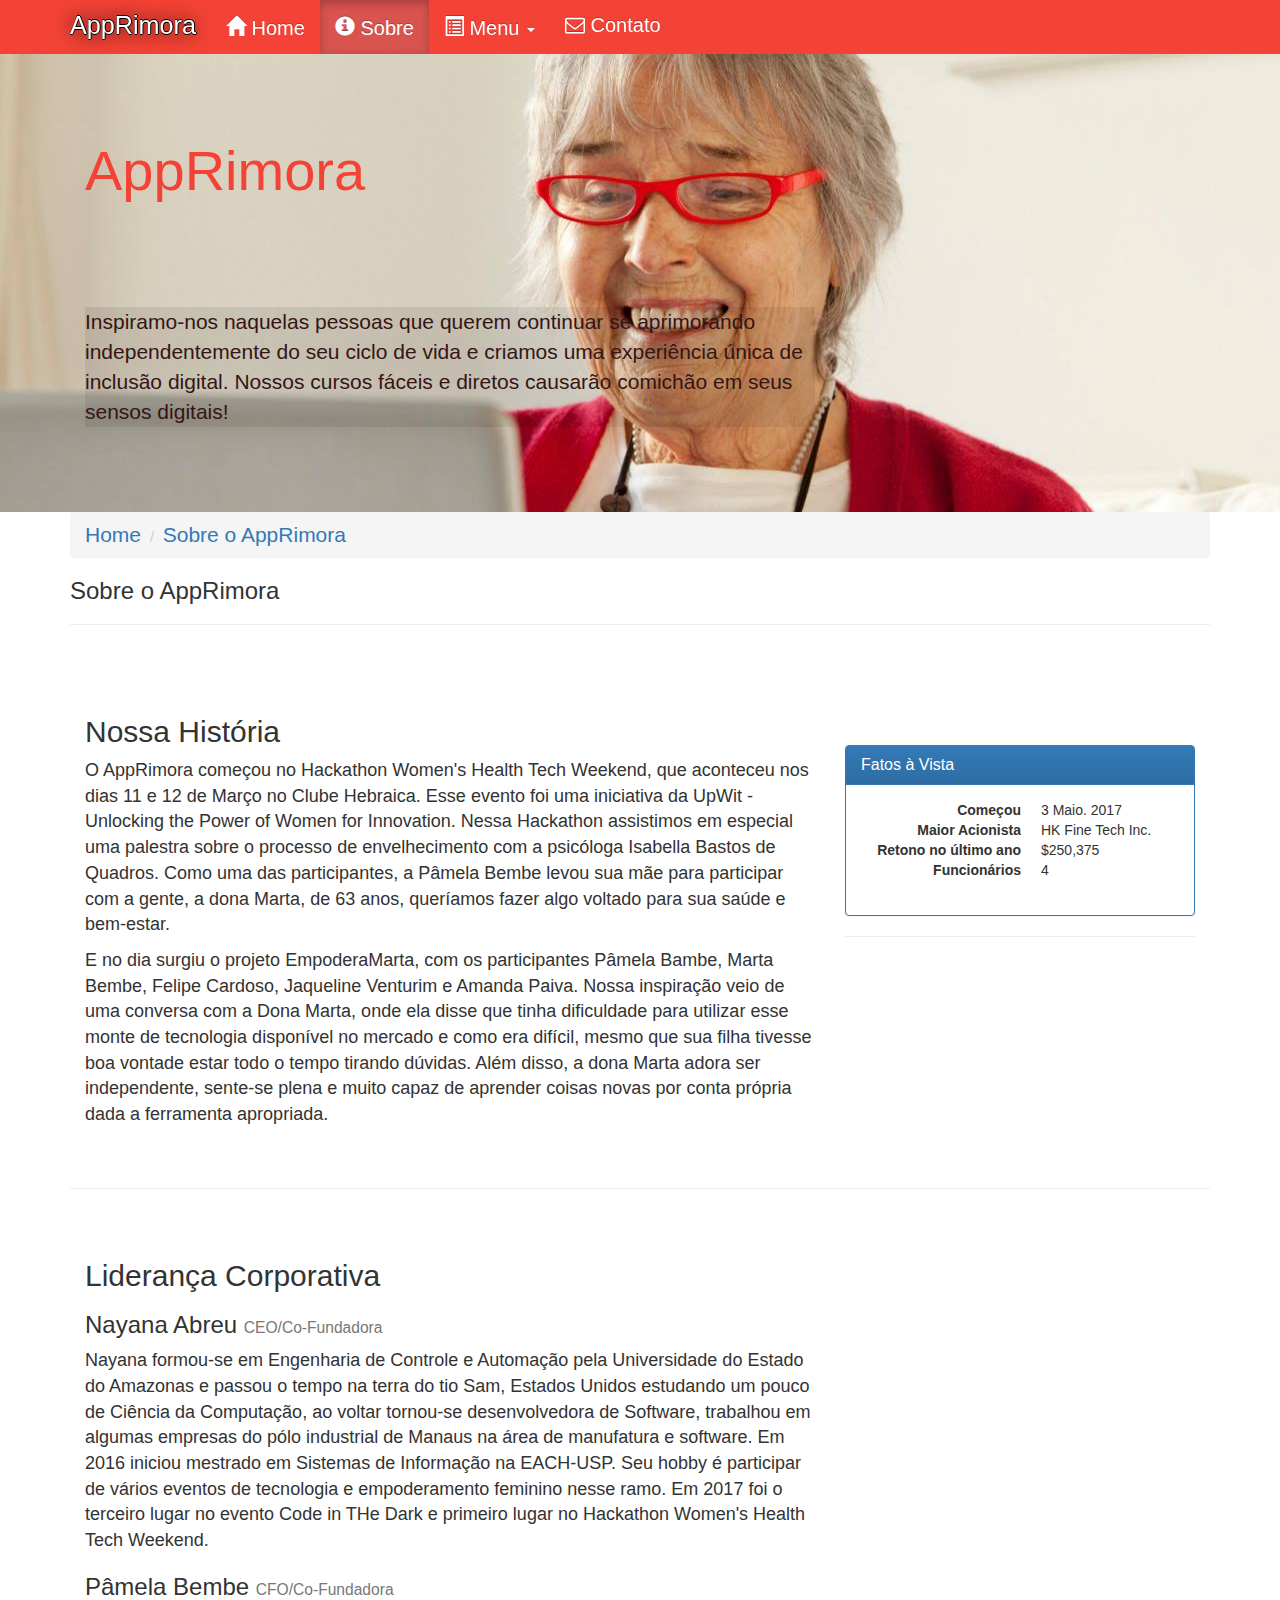
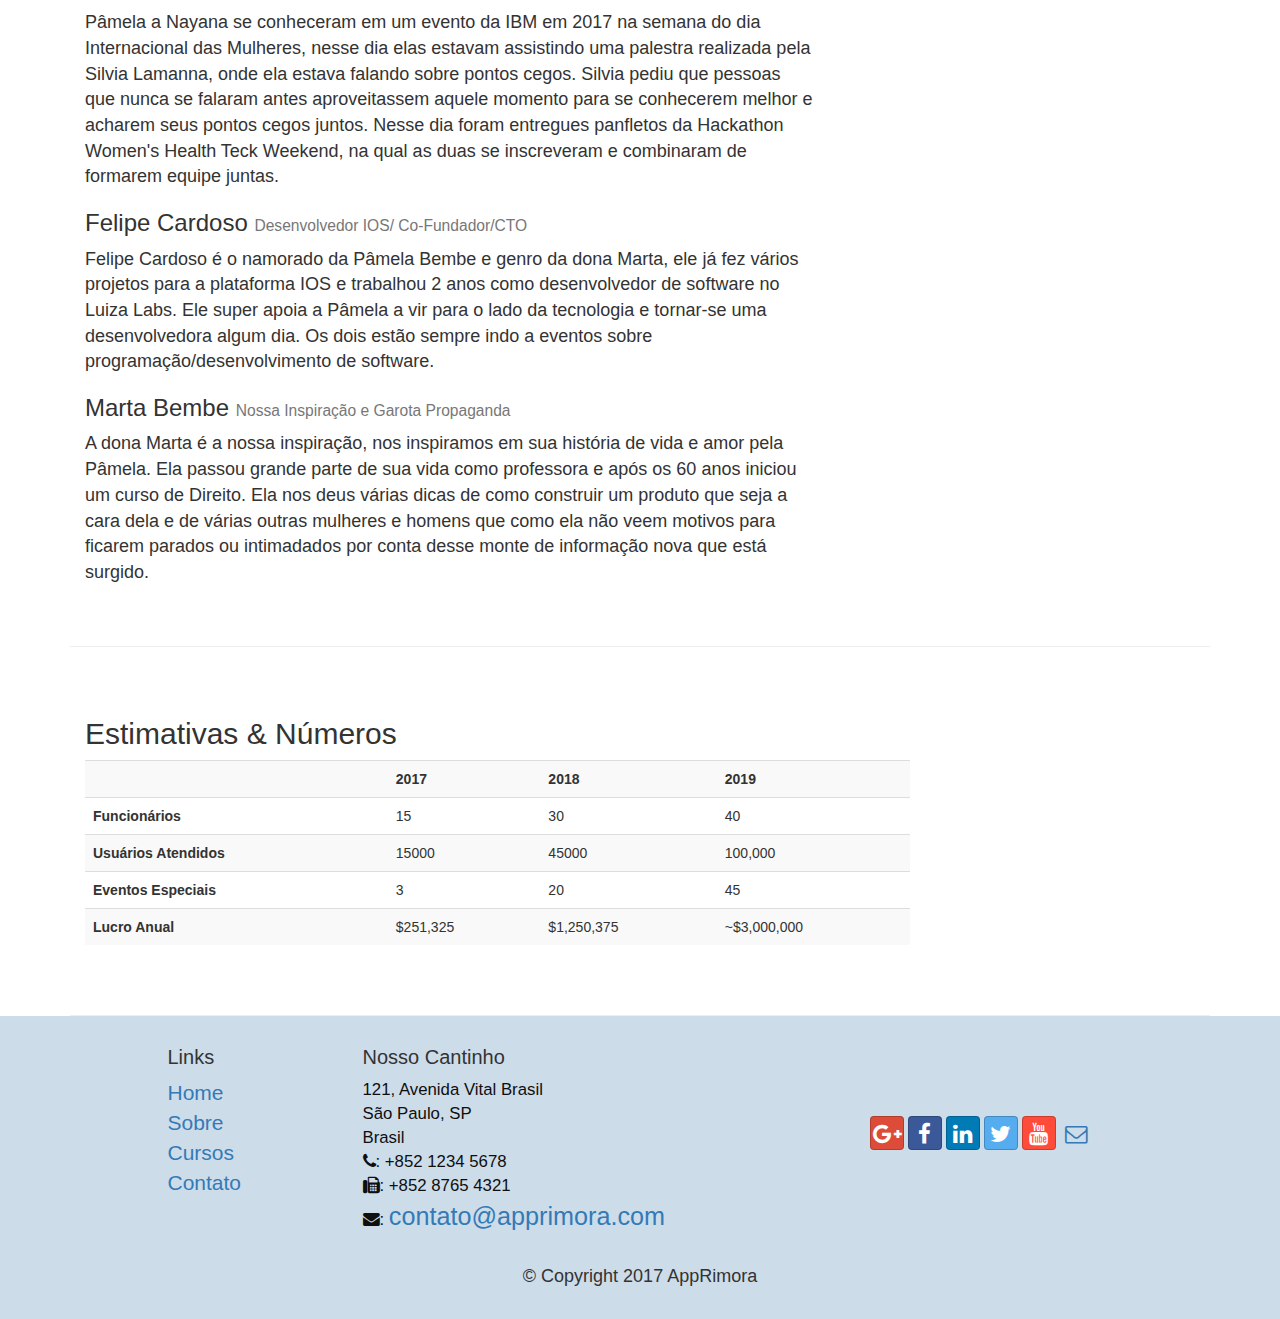
<file: aboutUs.html>
<!DOCTYPE html>
<html lang="en">

<head>
     <meta charset="utf-8">
    <meta http-equiv="X-UA-Compatible" content="IE=edge">
    <meta name="viewport" content="width=device-width, initial-scale=1">
    <!-- The above 3 meta tags *must* come first in the head; any other head 
         content must come *after* these tags -->
    <title>AppRimora: Sobre Nós</title>
        <!-- Bootstrap -->
    <link href="css/bootstrap.min.css" rel="stylesheet">
    <link href="css/bootstrap-theme.min.css" rel="stylesheet">
    <link href="css/font-awesome.min.css" rel="stylesheet">
    <link href="css/bootstrap-social.css" rel="stylesheet">
    <link href="css/mystyles.css" rel="stylesheet">

    <!-- HTML5 shim and Respond.js for IE8 support of HTML5 elements and media queries -->
    <!-- WARNING: Respond.js doesn't work if you view the page via file:// -->
    <!--[if lt IE 9]>
      <script src="https://oss.maxcdn.com/html5shiv/3.7.2/html5shiv.min.js"></script>
      <script src="https://oss.maxcdn.com/respond/1.4.2/respond.min.js"></script>
    <![endif]-->
</head>

<body>
    <nav class="navbar navbar-inverse navbar-fixed-top" role="navigation">
        <div class="container">
            <div class="navbar-header">
                <button type="button" class="navbar-toggle collapsed" data-toggle="collapse" data-target="#navbar" aria-expanded="false" aria-controls="navbar">
                    <span class="sr-only">Toggle navigation</span>
                    <span class="icon-bar"></span>
                    <span class="icon-bar"></span>
                    <span class="icon-bar"></span>
                </button>
                <a class="navbar-brand" href="index.html">AppRimora</a>
            </div>
            <div id="navbar" class="navbar-collapse collapse">
                <ul class="nav navbar-nav">
                    <li><a href="index.html"><span class="glyphicon glyphicon-home" aria-hidden="true"></span> Home</a>
                    </li>
                    <li class="active"><a href="aboutus.html"><span class="glyphicon glyphicon-info-sign" aria-hidden="true"></span> Sobre</a></li>

                    <li class="dropdown">
                        <a href="#" class="dropdown-toggle" data-toggle="dropdown"
                        role="button" aria-haspopup="true" aria-expanded="false">
                        <span class="glyphicon glyphicon-list-alt" aria-hidden="true"></span>
                        Menu <span class="caret"></span></a>
                        <ul class="dropdown-menu">
                            <li><a href="whatsapp.html">WhatsApp</a></li>
                            <li><a href="facebook.html">Facebook</a></li>
                            <li><a href="netflix.html">NetFlix</a></li>
                            <li><a href="instagram.html">Instagram</a></li>
                            <li role="separator" class="divider"></li>
                            <li class="dropdown-header">Especiais</li>
                            <li><a href="pinterest.html">Pinterest</a></li>
                            <li><a href="gmail.html">Gmail</a></li>
                        </ul>
                    </li>
                    <li><a href="contactus.html"><span class="fa fa-envelope-o" aria-hidden="true"></span> Contato</a></li>
                </ul>
            </div>
        </div>
    </nav>  
    <header class="jumbotron">

        <!-- Main component for a primary marketing message or call to action -->

        <div class="container">
            <div class="row row-header">
                <div class="col-xs-12 col-sm-8">
                    <h1>AppRimora</h1>
                    <p style="padding:40px;"></p>
                    <p>Inspiramo-nos naquelas pessoas que querem continuar se aprimorando independentemente do seu ciclo de vida e criamos uma experiência única de inclusão digital. Nossos cursos fáceis e diretos causarão comichão em seus sensos digitais!</p>
                </div>
                <div class="col-xs-12 col-sm-4">
                </div>
            </div>
        </div>
    </header>


    <div class="container">
        <div>
            <div>
                <ol class="breadcrumb">
                    <li><a href="index.html">Home</a></li>
                    <li><a href="aboutUs.html">Sobre o AppRimora</a></li>
                </ol>
            </div>
            <div>
               <h3>Sobre o AppRimora</h3>
               <hr>
            </div>
        </div>
        
        <div class="row row-content">
            <div class="col-xs-12 col-sm-8">
                <h2>Nossa História</h2>
                <p>O AppRimora começou no Hackathon Women's Health Tech Weekend, que aconteceu nos dias 11 e 12 de Março no Clube Hebraica. Esse evento foi uma iniciativa da UpWit - Unlocking the Power of Women for Innovation. Nessa Hackathon assistimos em especial uma palestra sobre o processo de envelhecimento com a psicóloga Isabella Bastos de Quadros. Como uma das participantes, a Pâmela Bembe levou sua mãe para participar com a gente, a dona Marta, de 63 anos, queríamos fazer algo voltado para sua saúde e bem-estar.</p>
                <p>E no dia surgiu o projeto EmpoderaMarta, com os participantes Pâmela Bambe, Marta Bembe, Felipe Cardoso, Jaqueline Venturim e Amanda Paiva. Nossa inspiração veio de uma conversa com a Dona Marta, onde ela disse que tinha dificuldade para utilizar esse monte de tecnologia disponível no mercado e como era difícil, mesmo que sua filha tivesse boa vontade estar todo o tempo tirando dúvidas. Além disso, a dona Marta adora ser independente, sente-se plena e muito capaz de aprender coisas novas por conta própria dada a ferramenta apropriada.</p>
            </div>
            <div class="col-xs-12 col-sm-4">
                <p style="padding:20px;"></p>
                 <div class="panel panel-primary">
                    <div class="panel-heading">
                        <h3 class="panel-title">Fatos à Vista</h3>
                    </div>
                    <div class="panel-body">
                        <dl class="dl-horizontal">
                            <dt>Começou</dt>
                            <dd>3 Maio. 2017</dd>
                            <dt>Maior Acionista</dt>
                            <dd>HK Fine Tech Inc.</dd>
                            <dt>Retono no último ano</dt>
                            <dd>$250,375</dd>
                            <dt>Funcionários</dt>
                            <dd>4</dd>
                       </dl>
                    </div>
                </div>

                <hr>
            </div>
        </div>


        <div class="row row-content">
            <div class="col-xs-12 col-sm-8">
                <h2>Liderança Corporativa</h2>
                <h3>Nayana Abreu <small>CEO/Co-Fundadora</small></h3>
                <p>Nayana formou-se em Engenharia de Controle e Automação pela Universidade do Estado do Amazonas e passou o tempo na terra do tio Sam, Estados Unidos estudando um pouco de Ciência da Computação, ao voltar tornou-se desenvolvedora de Software, trabalhou em algumas empresas do pólo industrial de Manaus na área de manufatura e software. Em 2016 iniciou mestrado em Sistemas de Informação na EACH-USP. Seu hobby é participar de vários eventos de tecnologia e empoderamento feminino nesse ramo. Em 2017 foi o terceiro lugar no evento Code in THe Dark e primeiro lugar no Hackathon Women's Health Tech Weekend.</p>
                <h3>Pâmela Bembe <small>CFO/Co-Fundadora</small></h3>
                <p>Pâmela a Nayana se conheceram em um evento da IBM em 2017 na semana do dia Internacional das Mulheres, nesse dia elas estavam assistindo uma palestra realizada pela Silvia Lamanna, onde ela estava falando sobre pontos cegos. Silvia pediu que pessoas que nunca se falaram antes aproveitassem aquele momento para se conhecerem melhor e acharem seus pontos cegos juntos. Nesse dia foram entregues panfletos da Hackathon Women's Health Teck Weekend, na qual as duas se inscreveram e combinaram de formarem equipe juntas.</em></p>
                <h3>Felipe Cardoso <small>Desenvolvedor IOS/ Co-Fundador/CTO</small></h3>
                <p>Felipe Cardoso é o namorado da Pâmela Bembe e genro da dona Marta, ele já fez vários projetos para a plataforma IOS e trabalhou 2 anos como desenvolvedor de software no Luiza Labs. Ele super apoia a Pâmela a vir para o lado da tecnologia e tornar-se uma desenvolvedora algum dia. Os dois estão sempre indo a eventos sobre programação/desenvolvimento de software.</p>
                <h3>Marta Bembe <small>Nossa Inspiração e Garota Propaganda</small></h3>
                <p>A dona Marta é a nossa inspiração, nos inspiramos em sua história de vida e amor pela Pâmela. Ela passou grande parte de sua vida como professora e após os 60 anos iniciou um curso de Direito. Ela nos deus várias dicas de como construir um produto que seja a cara dela e de várias outras mulheres e homens que como ela não veem motivos para ficarem parados ou intimadados por conta desse monte de informação nova que está surgido.</p>
            </div>
             <div class="col-xs-12 col-sm-4">
                <p style="padding:20px;"></p>
            </div>
       </div>

       <div class="row row-content">
            <div class="col-xs-12 col-sm-9">
                <h2>Estimativas &amp; Números</h2>
                <div class="table-responsive">
                <table class="table table-striped">
                    <tr>
                        <td>&nbsp;</td>
                        <th>2017</th>
                        <th>2018</th>
                        <th>2019</th>
                    </tr>
                    <tr>
                        <th>Funcionários</th>
                        <td>15</td>
                        <td>30</td>
                        <td>40</td>
                    </tr>
                    <tr>
                        <th>Usuários Atendidos</th>
                        <td>15000</td>
                        <td>45000</td>
                        <td>100,000</td>
                    </tr>
                    <tr>
                        <th>Eventos Especiais</th>
                        <td>3</td>
                        <td>20</td>
                        <td>45</td>
                    </tr>
                    <tr>
                        <th>Lucro Anual</th>
                        <td>$251,325</td>
                        <td>$1,250,375</td>
                        <td>~$3,000,000</td>
                    </tr>
                </table>
                </div>
            </div>
             <div class="col-xs-12 col-sm-3">
                <p style="padding:20px;"></p>
            </div>
       </div> 

    </div>

    <footer class="row-footer">
        <div class="container">
            <div class="row">             
                <div class="col-xs-5 col-xs-offset-1 col-sm-2 col-sm-offset-1">
                    <h5>Links</h5>
                    <ul class="list-unstyled">
                        <li><a href="index.html">Home</a></li>
                        <li><a href="aboutUs.html">Sobre</a></li>
                        <li><a href="#">Cursos</a></li>
                        <li><a href="contact.html">Contato</a></li>
                    </ul>
                </div>
                <div class="col-xs-6 col-sm-5">
                    <h5>Nosso Cantinho</h5>
                    <address>
                        121, Avenida Vital Brasil<br>
                        São Paulo, SP<br>
                        Brasil<br>
                        <i class="fa fa-phone"></i>: +852 1234 5678<br>
                        <i class="fa fa-fax"></i>: +852 8765 4321<br>
                        <i class="fa fa-envelope"></i>: 
                            <a href="mailto:contato@apprimora.com">contato@apprimora.com</a>  
                   </address>
                </div>
                <div class="col-xs-12 col-sm-4">
                    <div style="padding: 40px 10px;">
                        <div class="nav navbar-nav" style="padding: 40px 10px;">
                            <a class="btn btn-social-icon btn-google-plus" href="http://google.com/+"><i class="fa fa-google-plus"></i></a>
                            <a class="btn btn-social-icon btn-facebook" href="http://www.facebook.com/profile.php?id="><i class="fa fa-facebook"></i></a>
                            <a class="btn btn-social-icon btn-linkedin" href="http://www.linkedin.com/in/"><i class="fa fa-linkedin"></i></a>
                            <a class="btn btn-social-icon btn-twitter" href="http://twitter.com/"><i class="fa fa-twitter"></i></a>
                            <a class="btn btn-social-icon btn-youtube" href="http://youtube.com/"><i class="fa fa-youtube"></i></a>
                            <a class="btn btn-social-icon" href="mailto:"><i class="fa fa-envelope-o"></i></a>
                        </div>
                    </div>
                </div>
                <div class="col-xs-12">
                    <p style="padding:10px;"></p>
                    <p align=center>© Copyright 2017 AppRimora</p>
                </div>
            </div>
        </div>
    </footer>
    <!-- jQuery (necessary for Bootstrap's JavaScript plugins) -->
    <script src="https://ajax.googleapis.com/ajax/libs/jquery/1.11.3/jquery.min.js"></script>
    <!-- Include all compiled plugins (below), or include individual files as needed -->
    <script src="js/bootstrap.min.js"></script>
</body>

</html>
</file>
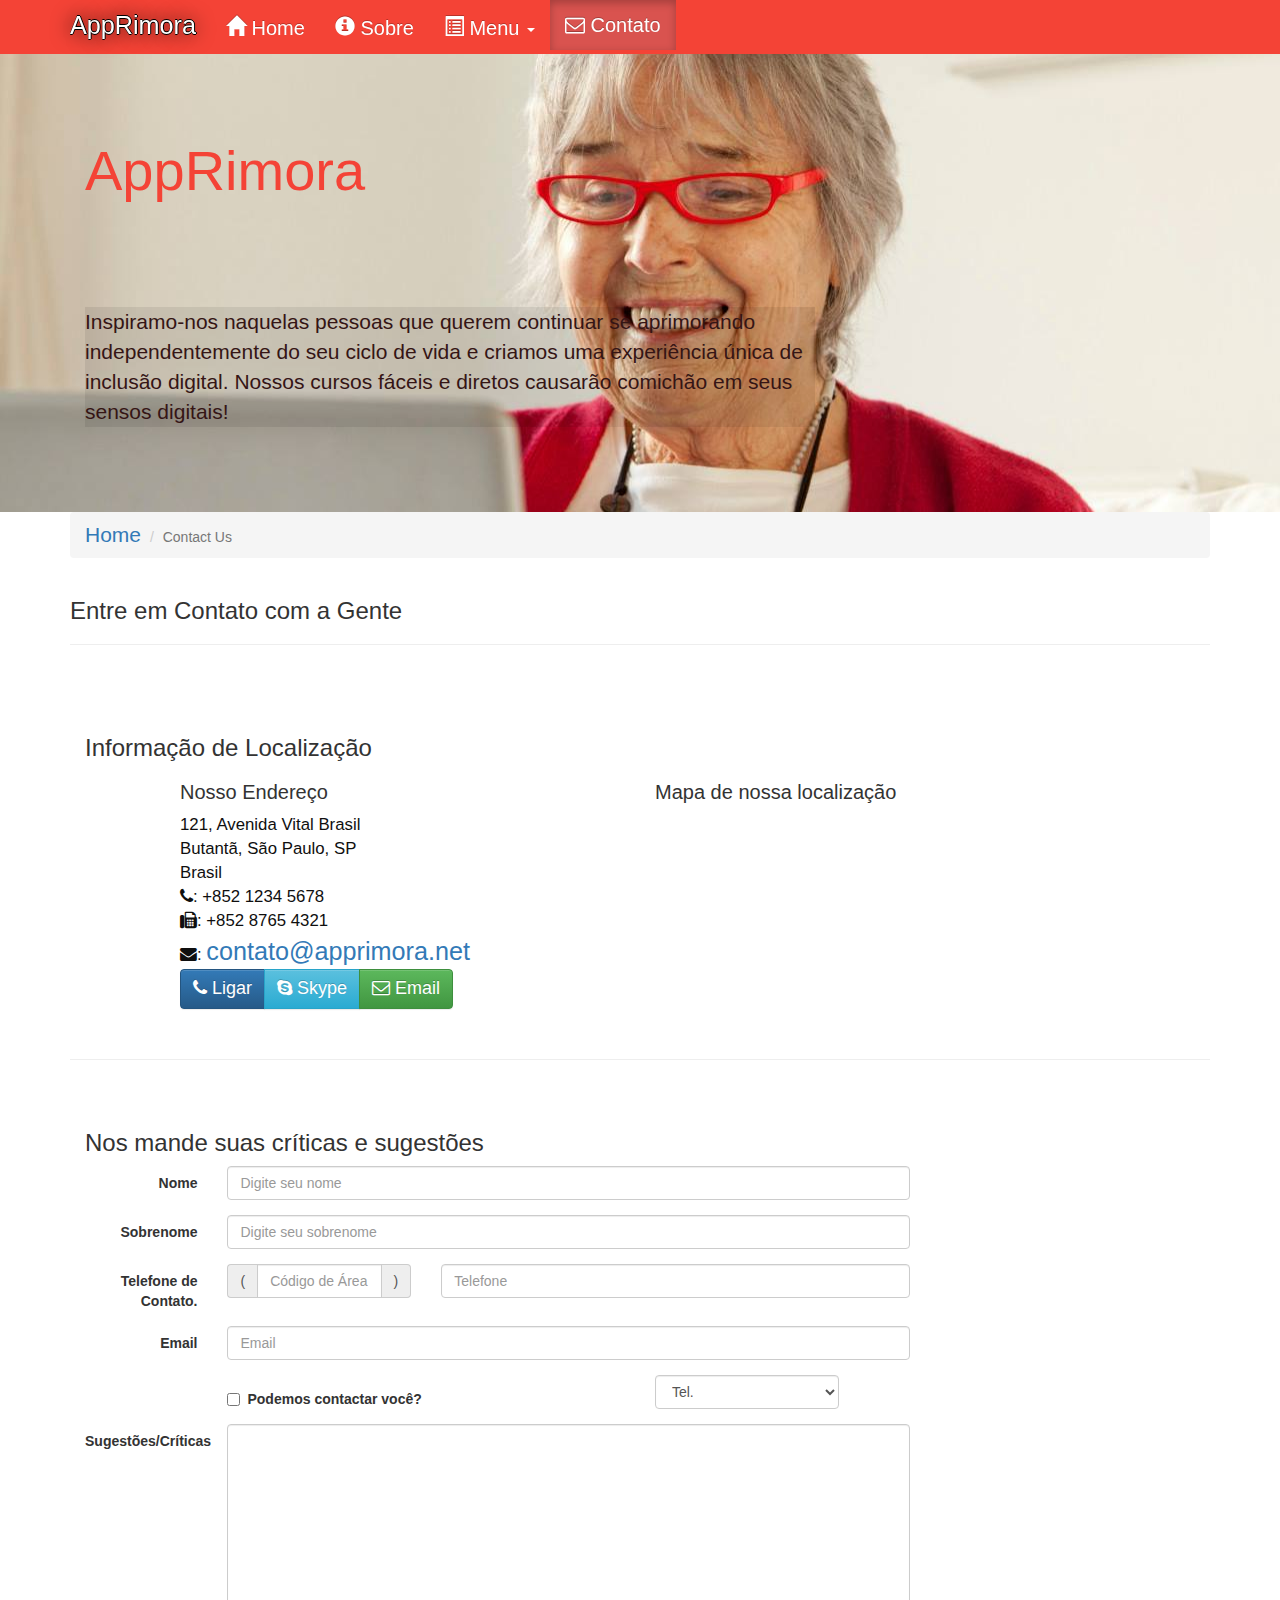
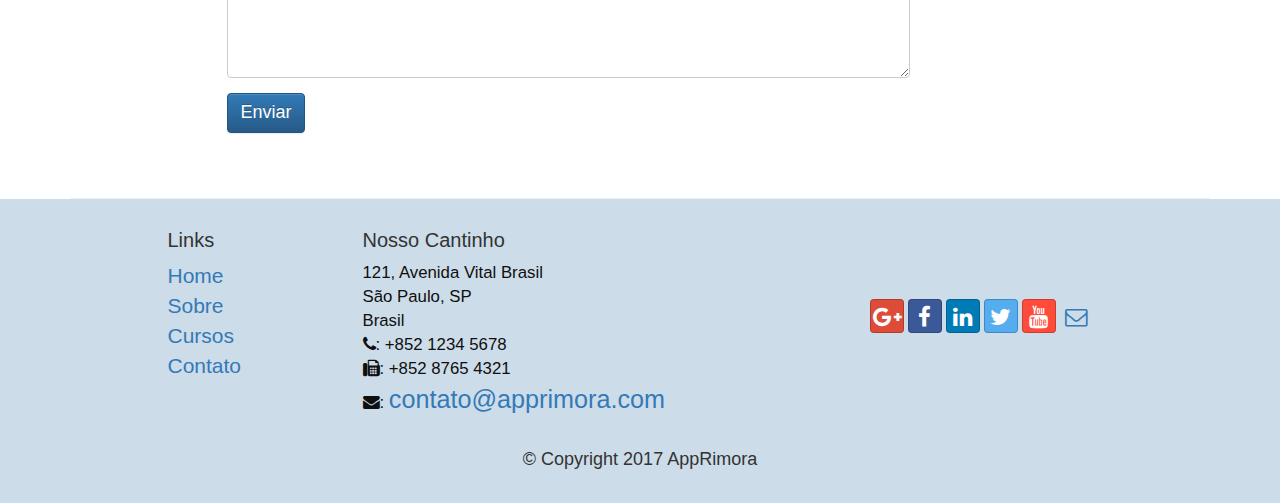
<file: contactus.html>
<!DOCTYPE html>
<html lang="en">

<head>
     <meta charset="utf-8">
    <meta http-equiv="X-UA-Compatible" content="IE=edge">
    <meta name="viewport" content="width=device-width, initial-scale=1">
    <!-- The above 3 meta tags *must* come first in the head; any other head 
         content must come *after* these tags -->
    <title>AppRimora: Contato</title>
        <!-- Bootstrap -->
    <link href="css/bootstrap.min.css" rel="stylesheet">
    <link href="css/bootstrap-theme.min.css" rel="stylesheet">
    <link href="css/font-awesome.min.css" rel="stylesheet">
    <link href="css/bootstrap-social.css" rel="stylesheet">
    <link href="css/mystyles.css" rel="stylesheet">

    <!-- HTML5 shim and Respond.js for IE8 support of HTML5 elements and media queries -->
    <!-- WARNING: Respond.js doesn't work if you view the page via file:// -->
    <!--[if lt IE 9]>
      <script src="https://oss.maxcdn.com/html5shiv/3.7.2/html5shiv.min.js"></script>
      <script src="https://oss.maxcdn.com/respond/1.4.2/respond.min.js"></script>
    <![endif]-->
</head>

<body>
    <nav class="navbar navbar-inverse navbar-fixed-top" role="navigation">
        <div class="container">
            <div class="navbar-header">
                <button type="button" class="navbar-toggle collapsed" data-toggle="collapse" data-target="#navbar" aria-expanded="false" aria-controls="navbar">
                    <span class="sr-only">Toggle navigation</span>
                    <span class="icon-bar"></span>
                    <span class="icon-bar"></span>
                    <span class="icon-bar"></span>
                </button>
                <a class="navbar-brand" href="index.html">AppRimora</a>
            </div>
            <div id="navbar" class="navbar-collapse collapse">
                <ul class="nav navbar-nav">
                    <li><a href="index.html"><span class="glyphicon glyphicon-home" aria-hidden="true"></span> Home</a>
                    </li>
                    <li><a href="aboutus.html"><span class="glyphicon glyphicon-info-sign" aria-hidden="true"></span> Sobre</a></li>

                    <li class="dropdown">
                        <a href="#" class="dropdown-toggle" data-toggle="dropdown"
                        role="button" aria-haspopup="true" aria-expanded="false">
                        <span class="glyphicon glyphicon-list-alt" aria-hidden="true"></span>
                        Menu <span class="caret"></span></a>
                        <ul class="dropdown-menu">
                            <li><a href="whatsapp.html">WhatsApp</a></li>
                            <li><a href="facebook.html">Facebook</a></li>
                            <li><a href="netflix.html">NetFlix</a></li>
                            <li><a href="instagram.html">Instagram</a></li>
                            <li role="separator" class="divider"></li>
                            <li class="dropdown-header">Especiais</li>
                            <li><a href="pinterest.html">Pinterest</a></li>
                            <li><a href="gmail.html">Gmail</a></li>
                        </ul>
                    </li>
                    <li class="active"><a href="contactus.html"><span class="fa fa-envelope-o" aria-hidden="true"></span> Contato</a></li>
                </ul>
            </div>
        </div>
    </nav>  
    <header class="jumbotron">

        <!-- Main component for a primary marketing message or call to action -->

        <div class="container">
            <div class="row row-header">
                <div class="col-xs-12 col-sm-8">
                    <h1>AppRimora</h1>
                    <p style="padding:40px;"></p>
                    <p>Inspiramo-nos naquelas pessoas que querem continuar se aprimorando independentemente do seu ciclo de vida e criamos uma experiência única de inclusão digital. Nossos cursos fáceis e diretos causarão comichão em seus sensos digitais!</p>
                </div>
                <div class="col-xs-12 col-sm-4">
                </div>
            </div>
        </div>
    </header>

    <div class="container">
        <div class="row">
            <div class="col-xs-12">
               <ul class="breadcrumb">
                   <li><a href="index.html">Home</a></li>
                   <li class="active">Contact Us</li>
               </ul>
            </div>
            <div class="col-xs-12">
               <h3>Entre em Contato com a Gente</h3>
               <hr>
            </div>
        </div>
        
        <div class="row row-content">
           <div class="col-xs-12">
              <h3>Informação de Localização</h3> 
           </div>
            <div class="col-xs-12 col-sm-4 col-sm-offset-1">
                   <h5>Nosso Endereço</h5>
                    <address style="font-size: 120%">
		              121, Avenida Vital Brasil<br>
		              Butantã, São Paulo, SP<br>
		              Brasil<br>
		              <i class="fa fa-phone"></i>: +852 1234 5678<br>
		              <i class="fa fa-fax"></i>: +852 8765 4321<br>
		              <i class="fa fa-envelope"></i>: 
                        <a href="mailto:confusion@food.net">contato@apprimora.net</a>
		           </address>
            </div>
            <div class="col-xs-12 col-sm-6 col-sm-offset-1">
                <h5>Mapa de nossa localização</h5>
            </div>
            <div class="col-xs-12 col-sm-11 col-sm-offset-1">
                <div class="btn-group" role="group" aria-label="...">
                    <a type="button" class="btn btn-primary" href="tel:+85212345678"><i class="fa fa-phone"></i> Ligar</a>
                    <a type="button" class="btn btn-info"><i class="fa fa-skype"></i> Skype</a>
                    <a type="button" class="btn btn-success" href="mailto:confusion@food.net"><i class="fa fa-envelope-o"></i> Email</a>
                </div>
            </div>
        </div>

        <div class="row row-content">
           <div class="col-xs-12">
              <h3>Nos mande suas críticas e sugestões</h3> 
           </div>
            <div class="col-xs-12 col-sm-9">
                <form class="form-horizontal" role="form">
                    <div class="form-group">
                        <label for="firstname" class="col-sm-2 control-label">Nome</label> 
                        <div class="col-sm-10">
                            <input type="text" class="form-control" id="firstname" name="firstname" placeholder="Digite seu nome">
                        </div>
                    </div>
                    <div class="form-group">
                        <label for="lastname" class="col-sm-2 control-label">Sobrenome</label>
                        <div class="col-sm-10">
                            <input type="text" class="form-control" id="lastname" name="lastname" placeholder="Digite seu sobrenome">
                        </div>
                    </div>
                     <div class="form-group">
                        <label for="telnum" class="col-xs-12 col-sm-2 control-label">Telefone de Contato.</label>
                        <div class="col-xs-5 col-sm-4 col-md-3">
                            <div class="input-group">
                                <div class="input-group-addon">(</div>
                                    <input type="tel" class="form-control" id="areacode" name="areacode" placeholder="Código de Área">
                                <div class="input-group-addon">)</div>
                            </div>
                        </div>
                        <div class="col-xs-7 col-sm-6 col-md-7">
                                    <input type="tel" class="form-control" id="telnum" name="telnum" placeholder="Telefone">
                        </div>
                    </div>
                    <div class="form-group">
                        <label for="emailid" class="col-sm-2 control-label">Email</label>
                        <div class="col-sm-10">
                            <input type="email" class="form-control" id="emailid" name="emailid" placeholder="Email">
                        </div>
                    </div>
                    <div class="form-group">
                       <div class="checkbox col-sm-5 col-sm-offset-2">
                            <label class="checkbox-inline">
                                <input type="checkbox" name="approve" value="">
                                <strong>Podemos contactar você?</strong>
                            </label>
                        </div>
                        <div class="col-sm-3 col-sm-offset-1">
                            <select class="form-control">
                                <option>Tel.</option>
                                <option>Email</option>
                            </select>
                        </div>
                    </div>
                    <div class="form-group">
                        <label for="feedback" class="col-sm-2 control-label">Sugestões/Críticas</label>
                        <div class="col-sm-10">
                            <textarea class="form-control" id="feedback" name="feedback" rows="12"></textarea>
                        </div>
                    </div>
                    <div class="form-group">
                        <div class="col-sm-offset-2 col-sm-10">
                            <button type="submit" class="btn btn-primary">Enviar</button>
                        </div>
                    </div>
                </form>
            </div>
             <div class="col-xs-12 col-sm-3">
                <p style="padding:20px;"></p>
            </div>
       </div>

    </div>

    <footer class="row-footer">
        <div class="container">
            <div class="row">             
                <div class="col-xs-5 col-xs-offset-1 col-sm-2 col-sm-offset-1">
                    <h5>Links</h5>
                    <ul class="list-unstyled">
                        <li><a href="index.html">Home</a></li>
                        <li><a href="aboutUs.html">Sobre</a></li>
                        <li><a href="#">Cursos</a></li>
                        <li><a href="contact.html">Contato</a></li>
                    </ul>
                </div>
                <div class="col-xs-6 col-sm-5">
                    <h5>Nosso Cantinho</h5>
                    <address>
                        121, Avenida Vital Brasil<br>
                        São Paulo, SP<br>
                        Brasil<br>
                        <i class="fa fa-phone"></i>: +852 1234 5678<br>
                        <i class="fa fa-fax"></i>: +852 8765 4321<br>
                        <i class="fa fa-envelope"></i>: 
                            <a href="mailto:contato@apprimora.com">contato@apprimora.com</a>  
                   </address>
                </div>
                <div class="col-xs-12 col-sm-4">
                    <div style="padding: 40px 10px;">
                        <div class="nav navbar-nav" style="padding: 40px 10px;">
                            <a class="btn btn-social-icon btn-google-plus" href="http://google.com/+"><i class="fa fa-google-plus"></i></a>
                            <a class="btn btn-social-icon btn-facebook" href="http://www.facebook.com/profile.php?id="><i class="fa fa-facebook"></i></a>
                            <a class="btn btn-social-icon btn-linkedin" href="http://www.linkedin.com/in/"><i class="fa fa-linkedin"></i></a>
                            <a class="btn btn-social-icon btn-twitter" href="http://twitter.com/"><i class="fa fa-twitter"></i></a>
                            <a class="btn btn-social-icon btn-youtube" href="http://youtube.com/"><i class="fa fa-youtube"></i></a>
                            <a class="btn btn-social-icon" href="mailto:"><i class="fa fa-envelope-o"></i></a>
                        </div>
                    </div>
                </div>
                <div class="col-xs-12">
                    <p style="padding:10px;"></p>
                    <p align=center>© Copyright 2017 AppRimora</p>
                </div>
            </div>
        </div>
    </footer>
    <!-- jQuery (necessary for Bootstrap's JavaScript plugins) -->
    <script src="https://ajax.googleapis.com/ajax/libs/jquery/1.11.3/jquery.min.js"></script>
    <!-- Include all compiled plugins (below), or include individual files as needed -->
    <script src="js/bootstrap.min.js"></script>
</body>

</html>
</file>
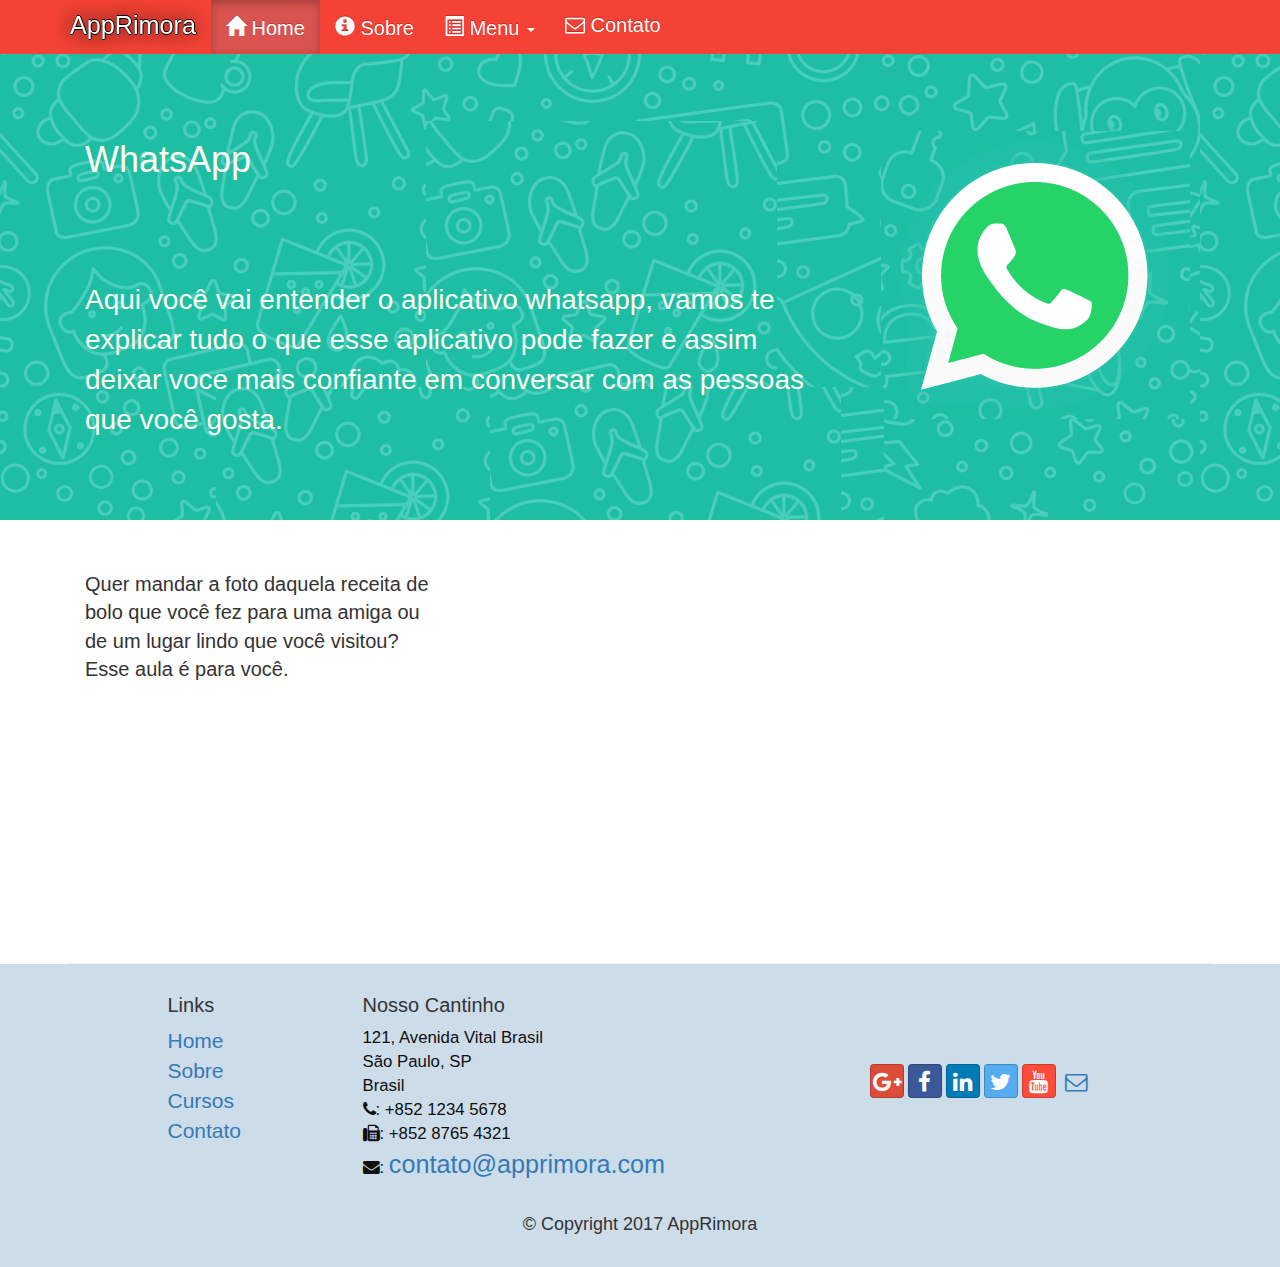
<file: whatsapp.html>
<!DOCTYPE html>
<html lang="en">

<head>
    <meta charset="utf-8">
    <meta http-equiv="X-UA-Compatible" content="IE=edge">
    <meta name="viewport" content="width=device-width, initial-scale=1">
    <!-- The above 3 meta tags *must* come first in the head; any other head 
         content must come *after* these tags -->
    <title>AppRimora - Inclusão Digital na Melhor Idade</title>
    <!-- Bootstrap -->
    <link href="css/bootstrap.min.css" rel="stylesheet">
    <link href="css/bootstrap-theme.min.css" rel="stylesheet">
    <link href="css/mystyles.css" rel="stylesheet">
    <link href="css/font-awesome.min.css" rel="stylesheet">
    <link href="css/bootstrap-social.css" rel="stylesheet">
    <link rel="stylesheet" href="//maxcdn.bootstrapcdn.com/font-awesome/4.1.0/css/font-awesome.min.css">

    <!-- HTML5 shim and Respond.js for IE8 support of HTML5 elements and media queries -->
    <!-- WARNING: Respond.js doesn't work if you view the page via file:// -->
    <!--[if lt IE 9]>
      <script src="https://oss.maxcdn.com/html5shiv/3.7.2/html5shiv.min.js"></script>
      <script src="https://oss.maxcdn.com/respond/1.4.2/respond.min.js"></script>
    <![endif]-->
</head>

<body>
    <nav class="navbar navbar-inverse navbar-fixed-top" role="navigation">
        <div class="container">
            <div class="navbar-header">
                <button type="button" class="navbar-toggle collapsed" data-toggle="collapse" data-target="#navbar" aria-expanded="false" aria-controls="navbar">
                    <span class="sr-only">Toggle navigation</span>
                    <span class="icon-bar"></span>
                    <span class="icon-bar"></span>
                    <span class="icon-bar"></span>
                </button>
                <a class="navbar-brand" href="index.html">AppRimora</a>
            </div>
            <div id="navbar" class="navbar-collapse collapse">
                <ul class="nav navbar-nav">
                    <li class="active"><a href="index.html"><span class="glyphicon glyphicon-home" aria-hidden="true"></span> Home</a>
                    </li>
                    <li><a href="aboutus.html"><span class="glyphicon glyphicon-info-sign" aria-hidden="true"></span> Sobre</a></li>

                    <li class="dropdown">
                        <a href="#" class="dropdown-toggle" data-toggle="dropdown"
                        role="button" aria-haspopup="true" aria-expanded="false">
                        <span class="glyphicon glyphicon-list-alt" aria-hidden="true"></span>
                        Menu <span class="caret"></span></a>
                        <ul class="dropdown-menu">
                            <li><a href="whatsapp.html">WhatsApp</a></li>
                            <li><a href="facebook.html">Facebook</a></li>
                            <li><a href="netflix.html">NetFlix</a></li>
                            <li><a href="instagram.html">Instagram</a></li>
                            <li role="separator" class="divider"></li>
                            <li class="dropdown-header">Especiais</li>
                            <li><a href="pinterest.html">Pinterest</a></li>
                            <li><a href="gmail.html">Gmail</a></li>
                        </ul>
                    </li>
                    <li><a href="contactus.html"><span class="fa fa-envelope-o" aria-hidden="true"></span> Contato</a></li>
                </ul>
            </div>
        </div>
    </nav>  
    <header class="jumbotron-wpp">

        <!-- Main component for a primary marketing message or call to action -->

        <div class="container">
            <div class="row row-header">
                <div class="col-xs-12 col-sm-8">
                    <h1>WhatsApp</h1>
                    <p style="padding:40px;"></p>
                    <p>Aqui você vai entender o aplicativo whatsapp, vamos te explicar tudo o que esse aplicativo pode fazer e assim deixar voce mais confiante em conversar com as pessoas que você gosta.</p>
                </div>
                <div class="col-xs-12 col-sm-4">
                </div>
            </div>
        </div>
    </header>

    <div class="container">            
        <div class="row row-content">
            <div class="col-sm-4" style="font-size: 20px">Quer mandar a foto daquela receita de bolo que você fez para uma amiga ou de um lugar lindo que você visitou? Esse aula é para você.</div>
            <div class="col-sm-8">
                <iframe width="600" height="338" src="https://www.youtube.com/embed/4KXx35m0BW8" frameborder="0" allowfullscreen></iframe>
           </div>
    </div>
    </div>

    <footer class="row-footer">
        <div class="container">
            <div class="row">             
                <div class="col-xs-5 col-xs-offset-1 col-sm-2 col-sm-offset-1">
                    <h5>Links</h5>
                    <ul class="list-unstyled">
                        <li><a href="index.html">Home</a></li>
                        <li><a href="aboutUs.html">Sobre</a></li>
                        <li><a href="#">Cursos</a></li>
                        <li><a href="contact.html">Contato</a></li>
                    </ul>
                </div>
                <div class="col-xs-6 col-sm-5">
                    <h5>Nosso Cantinho</h5>
                    <address>
                        121, Avenida Vital Brasil<br>
		                São Paulo, SP<br>
		                Brasil<br>
                        <i class="fa fa-phone"></i>: +852 1234 5678<br>
                        <i class="fa fa-fax"></i>: +852 8765 4321<br>
                        <i class="fa fa-envelope"></i>: 
                            <a href="mailto:contato@apprimora.com">contato@apprimora.com</a>  
		           </address>
                </div>
                <div class="col-xs-12 col-sm-4">
                    <div style="padding: 40px 10px;">
                        <div class="nav navbar-nav" style="padding: 40px 10px;">
                            <a class="btn btn-social-icon btn-google-plus" href="http://google.com/+"><i class="fa fa-google-plus"></i></a>
                            <a class="btn btn-social-icon btn-facebook" href="http://www.facebook.com/profile.php?id="><i class="fa fa-facebook"></i></a>
                            <a class="btn btn-social-icon btn-linkedin" href="http://www.linkedin.com/in/"><i class="fa fa-linkedin"></i></a>
                            <a class="btn btn-social-icon btn-twitter" href="http://twitter.com/"><i class="fa fa-twitter"></i></a>
                            <a class="btn btn-social-icon btn-youtube" href="http://youtube.com/"><i class="fa fa-youtube"></i></a>
                            <a class="btn btn-social-icon" href="mailto:"><i class="fa fa-envelope-o"></i></a>
                        </div>
                    </div>
                </div>
                <div class="col-xs-12">
                    <p style="padding:10px;"></p>
                    <p align=center>© Copyright 2017 AppRimora</p>
                </div>
            </div>
        </div>
    </footer>
</body>
<!-- jQuery (necessary for Bootstrap's JavaScript plugins) -->
<script src="https://ajax.googleapis.com/ajax/libs/jquery/1.11.3/jquery.min.js"></script>
<!-- Include all compiled plugins (below), or include individual files as needed -->
<script src="js/bootstrap.min.js"></script>
</html>
</file>
<file: css/mystyles.css>
.row-header{
    margin:0px auto;
    padding:0px auto;
}

.dropdown-header {
    color:#333;
    font-size: 18px;
}

.row-content {
    margin:0px auto;
    padding: 50px 0px 50px 0px;
    border-bottom: 1px ridge;
    min-height:300;
}

.row-footer{
    margin:0px auto;
    padding: 20px 0px 20px 0px;
    background-color: rgba(46, 109, 164, 0.24);
}

.jumbotron {
    padding:70px 30px 70px 30px;
    margin:0px auto;
    background: #7986CB ;
    color:floralwhite;
    background-image: url(../img/main-jumbotron.jpg) ;
}

.jumbotron-wpp {
    padding:70px 30px 70px 30px;
    margin:0px auto;
    background: #7986CB ;
    color:floralwhite;
    background-image: url(../img/whatsapp-jumbo.png) ;
}

p{
    font-size: 18px;
}

a{
    font-size: 150%;
}

.btn-primary:focus, .btn-primary:hover {
    background-color: #265a88;
    background-position: 0 -15px;
    font-size: 20px;
}

.btn-info:focus, .btn-info:hover {
    font-size: 20px;
}

.btn-success:focus, .btn-success:hover {
    font-size: 20px;
}

.btn-primary {
	font-size: 18px;
}

.btn-info {
	font-size: 18px;
}

.btn-success {
	font-size: 18px;
}

address{
    font-size:120%;
    margin:0px;
    color:#0f0f0f;
}

.h5, h5 {
    font-size: 20px;
}

body{
    padding:50px 0px 0px 0px;
    z-index:0;
}

.navbar-inverse {
    background: #F44336;
    border-color: #F44336;
}

.navbar-inverse .navbar-nav > .active > a,
.navbar-inverse .navbar-nav > .active > a:hover,
.navbar-inverse .navbar-nav > .active > a:focus {
    color: #fff;
    background: #1A237E;
}

.navbar-inverse .navbar-nav > .open > a,
 .navbar-inverse .navbar-nav > .open > a:hover,
 .navbar-inverse .navbar-nav > .open > a:focus {
    color: #fff;
    background: #1A237E;
}

.navbar-inverse .navbar-nav .open .dropdown-menu> li> a,
.navbar-inverse .navbar-nav .open .dropdown-menu {
    color:#ffffff;
    background-color: rgba(244, 67, 54, 0.56);
    font-size: 17px;
}

.navbar-inverse .navbar-nav .open .dropdown-menu> li> a:hover {
    color: #ffffff;
    background: #a94442;
}

.navbar-inverse .navbar-nav > .open > a, .navbar-inverse .navbar-nav > .open > a:hover, .navbar-inverse .navbar-nav > .open > a:focus {
    color: #fff;
    background: #d9534f;
}

.jumbotron .h1, .jumbotron h1 {
    color: #F44336;
}

.jumbotron p {
    
    color: #351515;
}


.jumbotron-wpp .h1, .jumbotron h1 {
    font-size: 400%;
    }

.jumbotron-wpp p {
    
    font-size: 200%;
}



.jumbotron p:nth-child(3){
    background: rgba(0,0,0,.075);
    
}

.navbar-inverse .navbar-nav>li>a {
    color: #ffffff;
    font-size: 20px;
}

.navbar-inverse .navbar-nav > .active > a, .navbar-inverse .navbar-nav > .active > a:hover, .navbar-inverse .navbar-nav > .active > a:focus {
    color: #fff;
    background: #d9534f;
}

.navbar-inverse .navbar-brand {
    color: #ffffff;
    font-size: 180%;
    text-shadow: -1px 0 20px black, 0 1px black, 1px 0 black, 0 -1px black;
}

/* Carousel */

#quote-carousel {
    padding: 0 10px 30px 10px;
    margin-top: 30px;
    /* Control buttons  */
    /* Previous button  */
    /* Next button  */
    /* Changes the position of the indicators */
    /* Changes the color of the indicators */
}
#quote-carousel .carousel-control {
    background: none;
    color: #CACACA;
    font-size: 2.3em;
    text-shadow: none;
    margin-top: 30px;
}
#quote-carousel .carousel-control.left {
    left: -60px;
}
#quote-carousel .carousel-control.right {
    right: -60px;
}
#quote-carousel .carousel-indicators {
    right: 50%;
    top: auto;
    bottom: 0px;
    margin-right: -19px;
}
#quote-carousel .carousel-indicators li {
    width: 50px;
    height: 50px;
    margin: 5px;
    cursor: pointer;
    border: 4px solid #CCC;
    border-radius: 50px;
    opacity: 0.4;
    overflow: hidden;
    transition: all 0.4s;
}
#quote-carousel .carousel-indicators .active {
    background: #333333;
    width: 128px;
    height: 128px;
    border-radius: 100px;
    border-color: #f33;
    opacity: 1;
    overflow: hidden;
}
.carousel-inner {
    min-height: 300px;
}
.item blockquote {
    border-left: none;
    margin: 0;
}
.item blockquote p:before {
    content: "\f10d";
    font-family: 'Fontawesome';
    float: left;
    margin-right: 10px;
}
</file>
